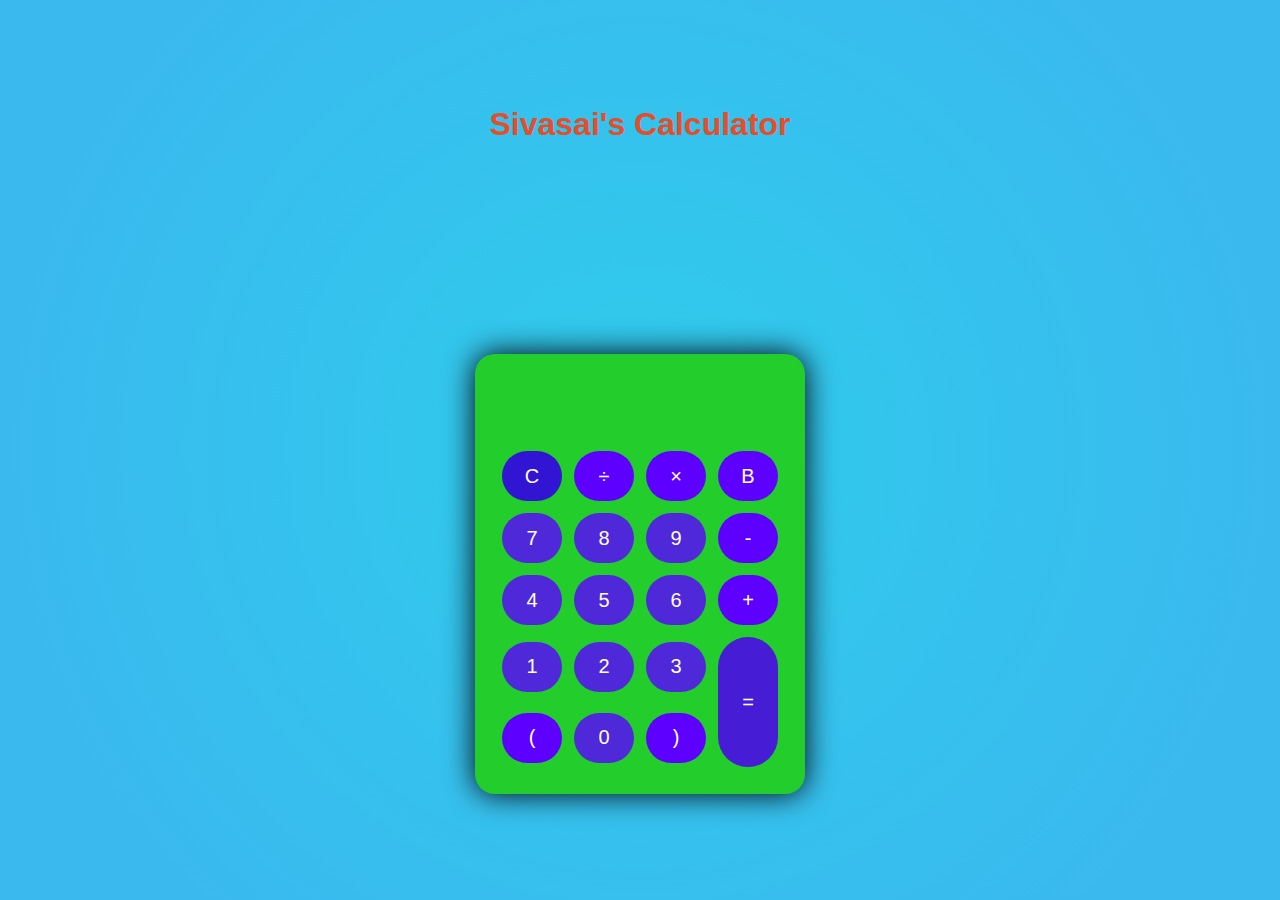
<file: calculator app/index.html>
<!DOCTYPE html>
<html lang="en">
    
<head>
    <meta charset="UTF-8">
    <meta http-equiv="X-UA-Compatible" content="IE=edge">
    <meta name="viewport" content="width=device-width, initial-scale=1.0">
    <link rel="stylesheet" href="style.css">
    <title>Sivasai's Calculator</title>
    <link rel="icon" type="image/x-png" href="favicon.png">
</head>
<body>
    <div class="container">
        <header>
            <h1>Sivasai's Calculator</h1>
        </header>
        <div class="calculator dark">
            <div class="theme-toggler active">
                <i class="toggler-icon"></i>
            </div>
            <div class="display-screen">
                <div id="display"></div>
            </div>
            <div class="buttons">
                <table>
                    <tr>
                        <td><button class="btn-operator" id="clear">C</button></td>
                        <td><button class="btn-operator" id="/">&divide;</button></td>
                        <td><button class="btn-operator" id="*">&times;</button></td>
                        <td><button class="btn-operator" id="backspace">B</button></td>
                    </tr>
                    <tr>
                        <td><button class="btn-number" id="7">7</button></td>
                        <td><button class="btn-number" id="8">8</button></td>
                        <td><button class="btn-number" id="9">9</button></td>
                        <td><button class="btn-operator" id="-">-</button></td>
                    </tr>
                    <tr>
                        <td><button class="btn-number" id="4">4</button></td>
                        <td><button class="btn-number" id="5">5</button></td>
                        <td><button class="btn-number" id="6">6</button></td>
                        <td><button class="btn-operator" id="+">+</button></td>
                    </tr>
                    <tr>
                        <td><button class="btn-number" id="1">1</button></td>
                        <td><button class="btn-number" id="2">2</button></td>
                        <td><button class="btn-number" id="3">3</button></td>
                        <td rowspan="2"><button class="btn-equal" id="equal">=</button></td>
                    </tr>
                    <tr>
                        <td><button class="btn-operator" id="(">(</button></td>
                        <td><button class="btn-number" id="0">0</button></td>
                        <td><button class="btn-operator" id=")">)</button></td>
                    </tr>
                </table>
            </div>
        </div>
           </div>
    <script src="script.js"></script>
</body>
</html>
</file>
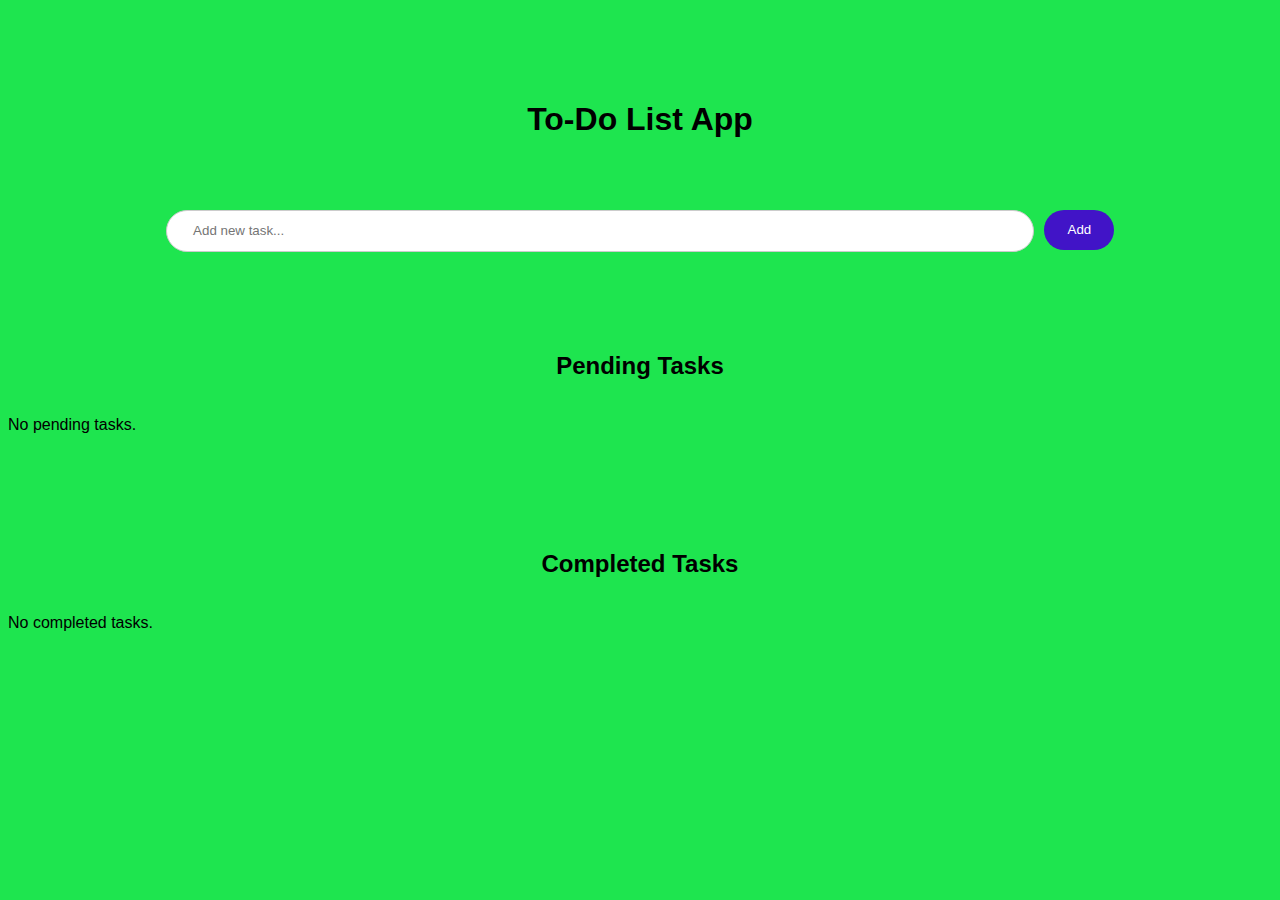
<file: To do list/index.html>
<!DOCTYPE html>
<html lang="en">
<head>
    <meta charset="UTF-8">
    <meta http-equiv="X-UA-Compatible" content="IE=edge">
    <meta name="viewport" content="width=device-width, initial-scale=1.0">
    <title>ToDo Form</title>
    <link rel = "stylesheet" href="list.css">
</head>

<body>
  <div class="bcd">
    <h1>To-Do List App</h1>
  
  <form id="todo-form" onsubmit="addTask()">
    <input type="text" id="todo-input" placeholder="      Add new task...">
    <button type="submit" class="abc">Add</button>
  </form>
</div>
<div class="todo-list">
    <div class="column"></div>
        <h2>Pending Tasks</h2>
    <div id="pending-tasks" class="flex-container"></div>
    <div class="column"></div>
        <h2>Completed Tasks</h2>
    <div id="completed-tasks" class="flex-container"></div>
</div>
<script src="list.js"></script>
</body>
</html>
</file>
<file: calculator app/style.css>
* {
    padding: 0;
    margin: 0;
    box-sizing: border-box;
    outline: 0;
    transition: all 0.5s ease;
}

h1 {
    color: #e54d2b;
    font-family: 'Trebuchet MS', 'Lucida Sans Unicode', 'Lucida Grande', 'Lucida Sans', Arial, sans-serif;
}

body {
    font-family: 'Times New Roman', Times, serif;
}

a {
    text-decoration: none;
    color: #fff;
}

body {
    
    background-image: radial-gradient(circle farthest-side ,#2fcceb,#3ab9ef);
}


.container {
    height: 100vh;
    width: 100vw;
    display: grid;
    place-items: center;
}

.calculator {
    position: relative;
    height: auto;
    width: auto;
    padding: 20px;
    border-radius: 20px;
    box-shadow: 0 0 30px #000;
}

.theme-toggler.active {
    color: #333;
}

.theme-toggler.active::before {
    background-color: #fff;
}



#display {
    margin: 0 10px;
    height: 50px;
    width: auto;
    max-width: 270px;
    display: flex;
    align-items: flex-end;
    justify-content: flex-end;
    font-size: 30px;
    margin-bottom: 20px;
    overflow-x: scroll;
  }

#display::-webkit-scrollbar {
    display: block;
    height: 3px;
}

button {
    height: 50px;
    width: 60px;
    border: 0;
    border-radius: 30px;
    margin: 5px;
    font-size: 20px;
    cursor: pointer;
    transition: all 200ms ease;
}

button:hover {
    transform: scale(1.1);
}

button#equal {
    height: 130px;
}
  /* dark theme */

  .calculator.dark {
    background-color:#23cd2c;
}

  .calculator.dark #display {
    color: #000;
}
  .calculator.dark button#clear {
    background-color: #3115d2;
    color: #ffffff;
  }

  .calculator.dark button.btn-number {
    background-color: #4f28da;
    color: #ffffff;
}

  .calculator.dark button.btn-operator {
    background-color: #5d00ff;
    color: #ffffff;
}
  
  .calculator.dark button.btn-equal {
    background-color: #471cd5;
    color: #ffffff;
}
</file>
<file: To do list/list.css>
body {
    font-family: Arial, sans-serif;
    background-color:#1ee54f;
    /* max-width: 100vh; */
  }
  
  h1, h2 {
    text-align: center;
    padding-top:80px;
  }
  
  #todo-form {
    display: flex;
    justify-content: center;

    margin: 20px;
    
    padding-top: 50px;    
    
  }
  
    
  
  #todo-input {
    width: 70%;
    height: 30px;

    margin-right: 10px;
    padding: 5px;
    border: 1px solid #ccc;
    border-radius: 50px;
  }
  
  button[type="submit"] {
    height: 40px;
    width:70px;
    background-color: #4114c7;
    color: white;
    border: none;
    
    border-radius: 30px;
    cursor: pointer;
  }
  button[type="submit"]:hover{
    background-color:#4F7942 ;
  }
  

  
  
  
    .flex-container {
        display: flex;
        flex-wrap: wrap;
    }

  
  .flex-item {
    background-color: #27d1da;
 
    text-align: center;
    padding: 10px;
    margin: 5px;
    flex-basis: calc(20% - 10px);
    flex-basis:width 100px; 
    box-sizing: border-box; 
    border-radius:20px;
    width:100px;
  }
</file>
